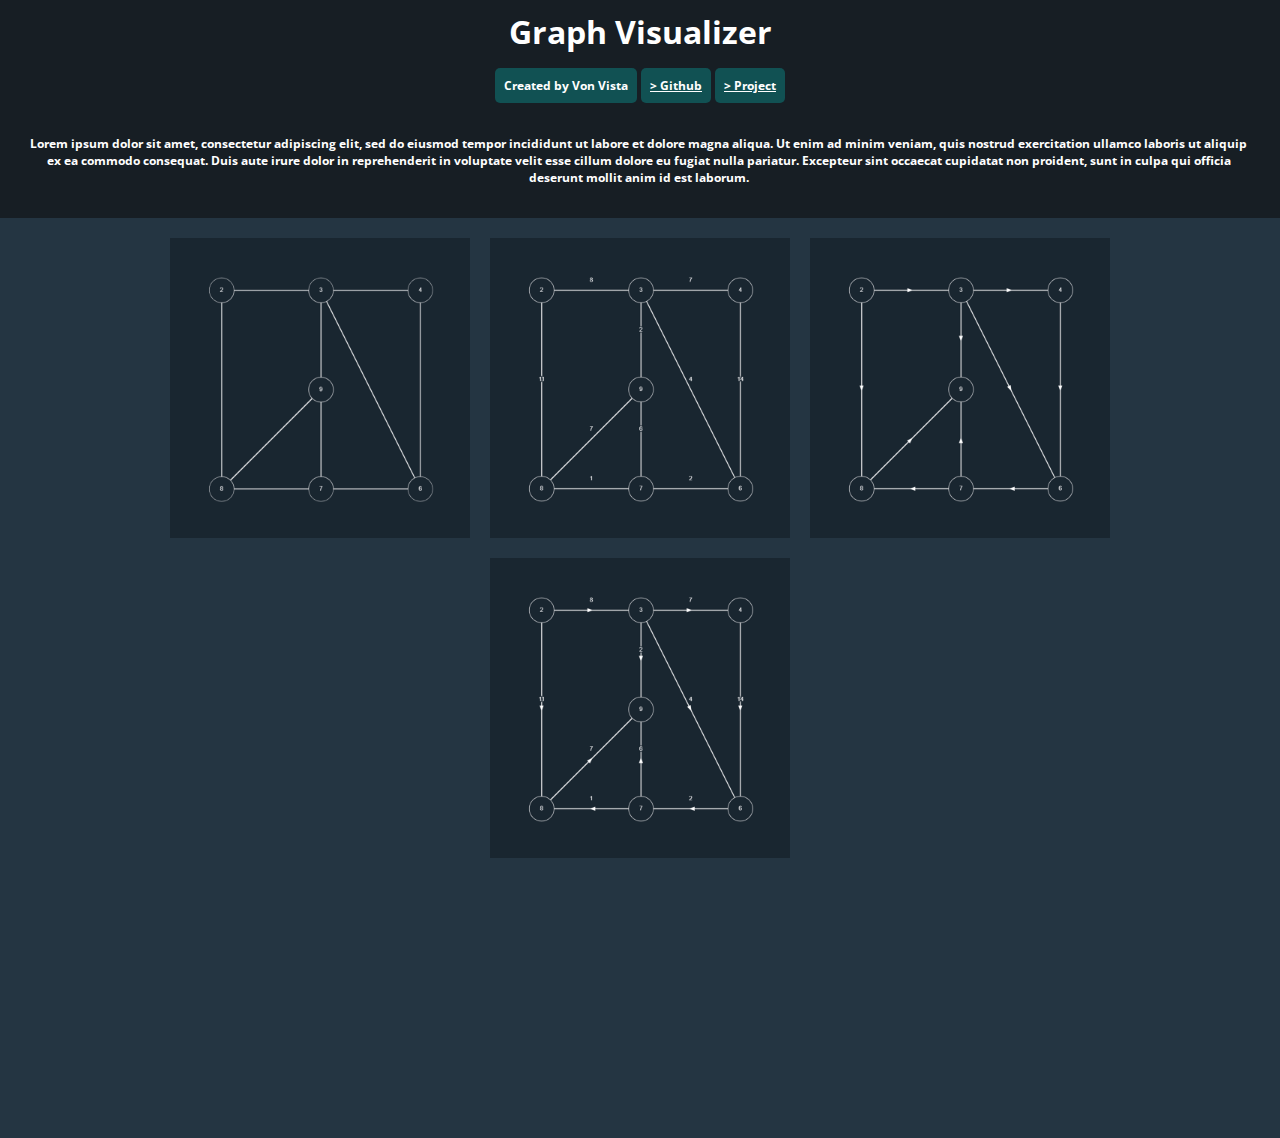
<file: index.html>
<!DOCTYPE html>
<html lang="en">
  <head>

    <title>Graph Visualizer</title>
    <link rel="stylesheet" type="text/css" href="index.css">

    <meta http-equiv="Content-Type" content="text/html; charset=UTF-8">
    <meta name="description" content="A visualizer web app for Graph Data Structure and algoriths for graphs">
    <meta name="keywords" content="Graph, DSA, Visualizer, Algorithms, Data Structures, Simulator">
    <meta name="author" content="Von Vista">
    <meta name="viewport" content="width=device-width, initial-scale=1.0">

  </head>
  <body>
    <div class="indexHeadingContainer"> 
      <h1>Graph Visualizer</h1>
      <div style="display: inline-flex;">
        <p class="headerContainer">Created by Von Vista</p>
        <a class="headerContainer" href="https://github.com/VonVista">> Github</a>
        <a class="headerContainer" href="https://github.com/VonVista/Graphs-Visualizer">> Project</a>
      </div>
      <p style="font-size: 12px; font-weight:bold; padding: 20px">Lorem ipsum dolor sit amet, consectetur adipiscing elit, sed do eiusmod tempor 
        incididunt ut labore et dolore magna aliqua. Ut enim ad minim veniam, quis nostrud exercitation ullamco laboris
        ut aliquip ex ea commodo consequat. Duis aute irure dolor in reprehenderit in voluptate 
        velit esse cillum dolore eu fugiat nulla pariatur. Excepteur sint occaecat cupidatat non proident, 
        sunt in culpa qui officia deserunt mollit anim id est laborum.</p>
    </div>

    <div class="indexSelection">

      <button class="indexButtonContainer" onclick="location.href = 'https://vonvista.github.io/Graphs-Visualizer/unweighted-undirected.html';">
        <img src="assets/nav_UW-UD.png" alt="Avatar" class="image" width="180" height="180">
        <div class="indexOverlay">
          <div class="text">Unweighted Undirected</div>
        </div>
      </button>

      <button class="indexButtonContainer" onclick="location.href = 'https://vonvista.github.io/Graphs-Visualizer/weighted-undirected.html';">
        <img src="assets/nav_W-UD.png" alt="Avatar" class="image" width="180" height="180">
        <div class="indexOverlay">
          <div class="text">Weighted Undirected</div>
        </div>
      </button>

      <button class="indexButtonContainer" onclick="location.href = 'https://vonvista.github.io/Graphs-Visualizer/unweighted-directed.html';">
        <img src="assets/nav_UW-D.png" alt="Avatar" class="image" width="180" height="180">
        <div class="indexOverlay">
          <div class="text">Unweighted Directed</div>
        </div>
      </button>

      <button class="indexButtonContainer" onclick="location.href = 'https://vonvista.github.io/Graphs-Visualizer/weighted-directed.html';">
        <img src="assets/nav_W-D.png" alt="Avatar" class="image" width="180" height="180">
        <div class="indexOverlay">
          <div class="text">Weighted Directed</div>
        </div>
      </button>
    </div>
  </body>
</html>
</file>
<file: index.css>
@import url('https://fonts.googleapis.com/css2?family=Open+Sans:wght@400;700&display=swap');

/* FOR PALETTE ONLY, NOT FOR USE */
.colors {
  /*DARK*/
  color: #29597e; /* 41, 89, 126 */
  color: #7e5729; /* 126, 87, 41 */
  color: #7e2929; /* 126, 41, 41 */
  color: #67297e; /* 103, 41, 126 */
  color: #477e29; /* 71, 126, 41 */
  color: #797e29; /* 121, 126, 41 */

  /*LIGHT*/
  color: #3e83b0; /* 62, 131, 176 */
  color: #b0803e; /* 176, 128, 62 */
  color: #b03e3e; /* 176, 62, 62 */
  color: #953eb0; /* 149, 62, 176 */
  color: #6ab03e; /* 106, 176, 62 */
  color: #abb03e; /* 171, 176, 62 */

  color: rgb(106, 179, 235);
}

/* body::-webkit-scrollbar {
  display: none;
} */


img {
  image-rendering: -moz-crisp-edges; /* Firefox */
  image-rendering: -o-crisp-edges; /* Opera */
  image-rendering: -webkit-optimize-contrast; /* Webkit (non-standard naming) */
  image-rendering: crisp-edges;
  -ms-interpolation-mode: nearest-neighbor; /* IE (non-standard property) */
}

text {
  font-family: 'Open Sans', sans-serif;
  font-weight: bold;
}

svg {
  overflow: visible;
  display: block;
  width: 100%;
}


html, body {
  margin: 0;
  padding: 0;
  background-color: #171e24;
  background-color: #243542;
  font-family: 'Open Sans', sans-serif;
  height: 100%;
}

canvas {
  display: block;
  position: relative;
}

h1 {
  font-family: 'Open Sans', sans-serif;
  font-weight: bolder;

  color: white;
  margin: 10px 30px 5px;

}

button {
  background: none;
	color: inherit;
  background-color: inherit;
	border: none;
	padding: 0;
	font: inherit;
	cursor: pointer;
	outline: inherit;
}

.headerContainer {
  border-radius: 5px;
  font-size: 12px;
  margin: 10px 2px 0px;
  font-size: 12px;
  font-family: 'Open Sans', sans-serif;
  font-weight:bold;
  padding: 1vh;
  background-color:#115153;
}

p, a {
  font-family: 'Open Sans', sans-serif;
  font-size: 12px;
  color: white;
  margin-left: 2px;
  margin-right: 5px;
}

.indexHeadingContainer {
  display: flex;
  flex-direction: column;
  align-items: center;
  text-align: center;
  justify-content: center;
  background-color: #171e24;
}

.indexSelection {
  background-color: #243542;
  height: 100%;
  display: flex;
  flex-direction: row;
  flex-wrap: wrap;
  text-align: center;
  align-content: flex-start;
  justify-content: center;
  padding: 10px;
  margin: 0px;
  flex-basis: 33%;
}

.indexButtonContainer {
  position: relative;
  width: 300px;
  height: 300px;
  transition: .5s ease;
  margin: 10px;
}

.indexButtonContainer:hover .indexOverlay {
  opacity: 1
}

.image {
  width: 100%;
  height: 100%;
}

.indexOverlay {
  width: 100%;
  height: 100%;
  background: #387bad; 
  position: absolute;
  top: 0;
  left: 0;
  opacity: 0;
  transition: .5s ease;
  display: flex;
  justify-content: center;
  align-items: center;
  font-weight: bold;
  color: white
}
</file>
